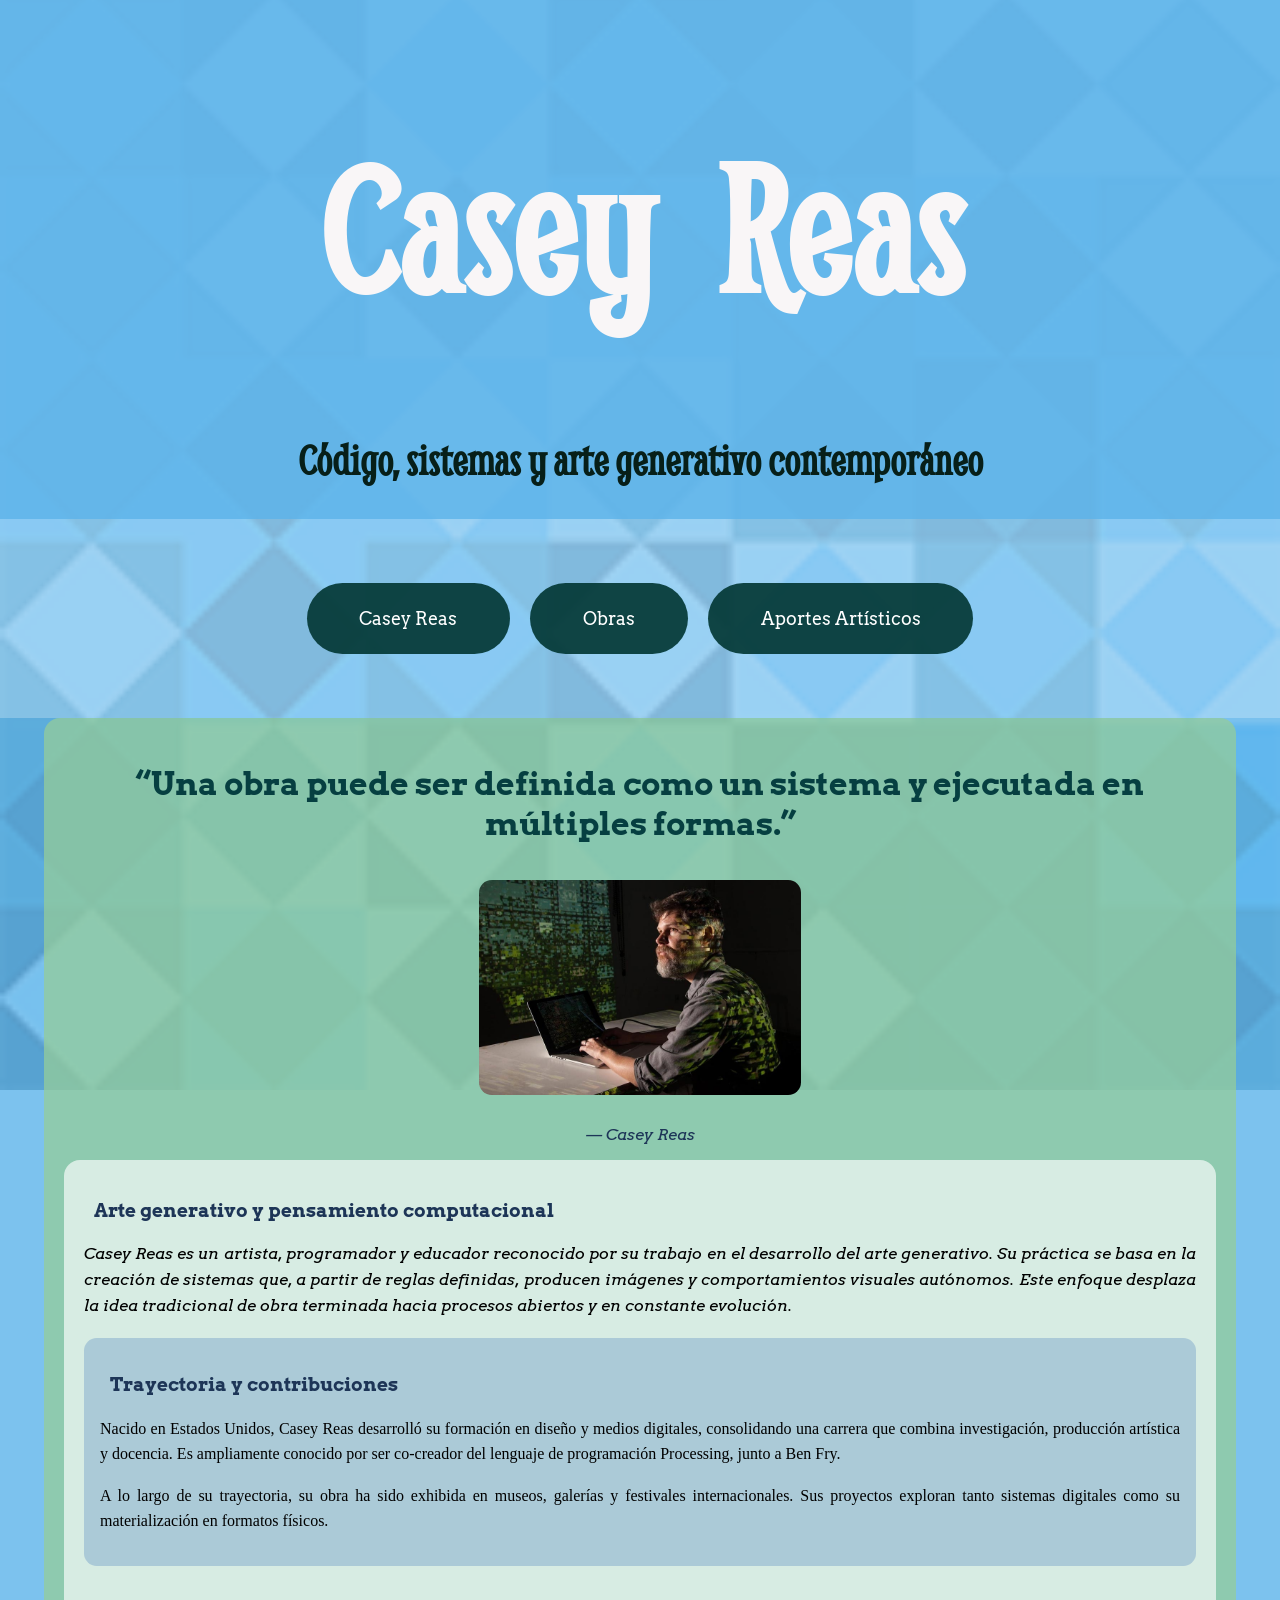
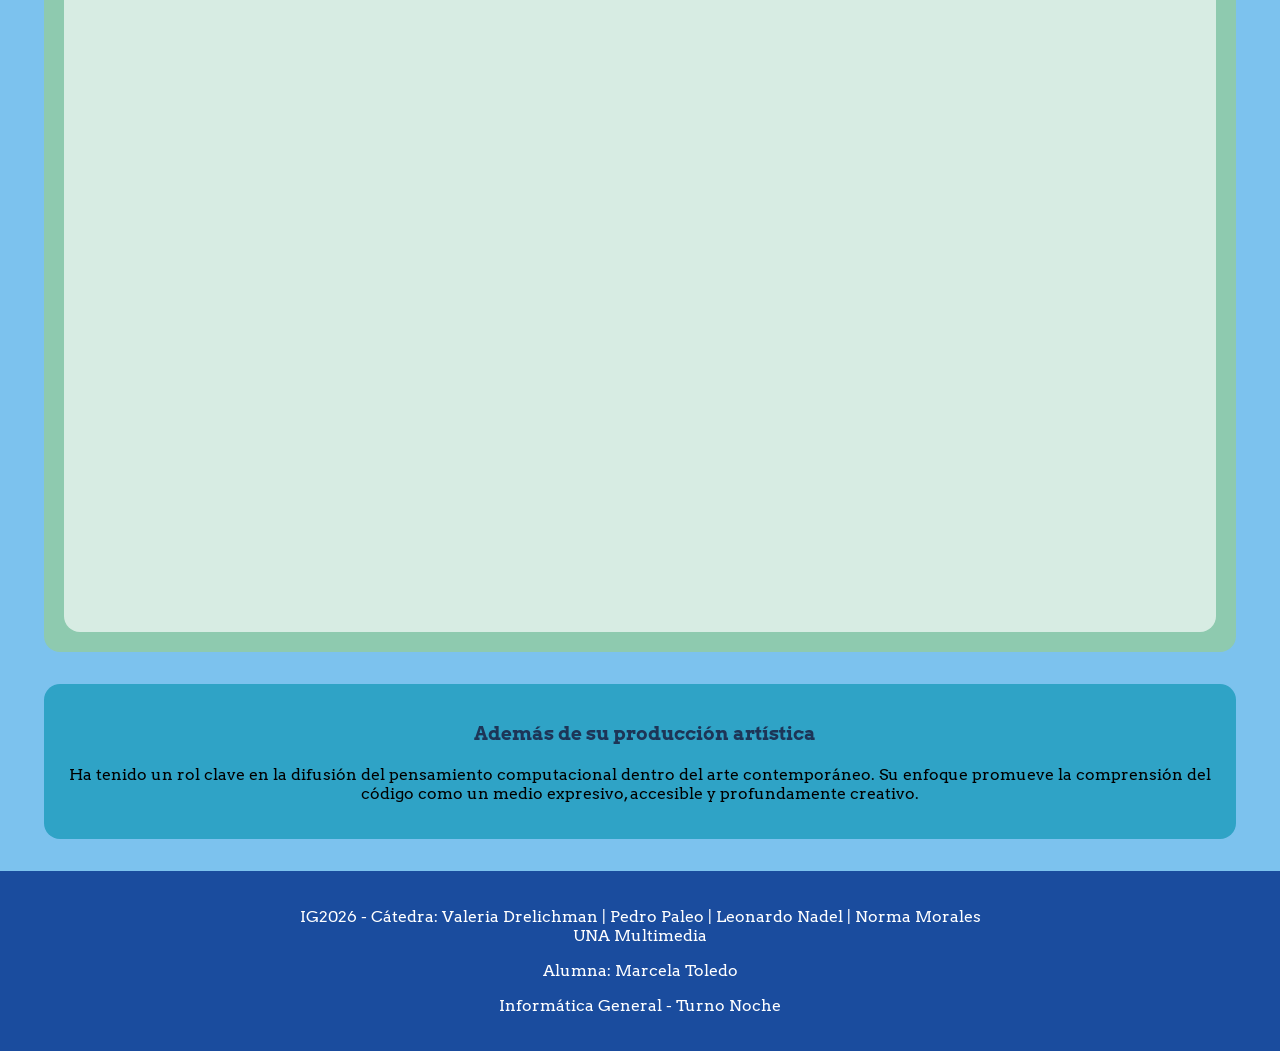
<file: index.html>
<!DOCTYPE html>
<html lang="es">

<head>
    <meta charset="utf-8">
    <meta name="viewport" content="width=device-width, initial-scale=1">
    <title>Casey Reas</title>

    <link rel="preconnect" href="https://fonts.googleapis.com">
    <link rel="preconnect" href="https://fonts.gstatic.com" crossorigin>
    <link href="https://fonts.googleapis.com/css2?family=Arvo:ital,wght@0,400;0,700;1,400;1,700&family=Smythe&display=swap" rel="stylesheet">

    <link rel="stylesheet" href="css/estilos.css">
</head>

<body>

    <div id="contenedor">

        <header class="cabecera">
            <h1 id="uva">Casey Reas</h1>
            <h2 class="subtitulo">Código, sistemas y arte generativo contemporáneo</h2>
        </header>

        <nav class="menu">
            <ul>
                <li><a href="index.html">Casey Reas</a></li>
                <li><a href="obras.html">Obras</a></li>
                <li><a href="aportesartisticos.html">Aportes Artísticos</a></li>
            </ul>
        </nav>

        <main class="contenido-principal">

            <h2 class="titulo-seccion">
                “Una obra puede ser definida como un sistema y ejecutada en múltiples formas.”
            </h2>

              <div class="galeria">
                    <img src="img/reas-1.jpg" alt="Foto Casey Reas" width="6
                    00">
                </div>

            <p class="firma"><em>— Casey Reas</em></p>

            <section class="bloque-lectura">

                <h3>Arte generativo y pensamiento computacional</h3>

                <p class="parrafo1">
                    Casey Reas es un artista, programador y educador reconocido por su trabajo en el desarrollo del arte generativo.
                    Su práctica se basa en la creación de sistemas que, a partir de reglas definidas, producen imágenes y comportamientos visuales autónomos.
                    Este enfoque desplaza la idea tradicional de obra terminada hacia procesos abiertos y en constante evolución.
                </p>

                <article>
                    <h3>Trayectoria y contribuciones</h3>

                    <p class="parrafo2">
                        Nacido en Estados Unidos, Casey Reas desarrolló su formación en diseño y medios digitales, consolidando una carrera que combina investigación, producción artística y docencia.
                        Es ampliamente conocido por ser co-creador del lenguaje de programación Processing, junto a Ben Fry.
                    </p>

                    <p class="parrafo2">
                        A lo largo de su trayectoria, su obra ha sido exhibida en museos, galerías y festivales internacionales.
                        Sus proyectos exploran tanto sistemas digitales como su materialización en formatos físicos.
                    </p>
                </article>

              <div class="video">
           <iframe 
                    width="600"
                    height="400"
                    src="https://youtu.be/_8DMEHxOLQE"
                    title="Video de YouTube"
                    frameborder="0"
                    allow="acelerometer; autoplay;clipboard-writer; encrypted-media; giroscope; picture-in-picture" allowllscreen>
            </iframe>
      </div>


            </section>

        </main>

        <aside class="lateral">
            <h3>Además de su producción artística</h3>

            <p>
                Ha tenido un rol clave en la difusión del pensamiento computacional dentro del arte contemporáneo.
                Su enfoque promueve la comprensión del código como un medio expresivo, accesible y profundamente creativo.
            </p>
        </aside>

        <footer class="pie-pagina">
            <p>
                IG2026 - Cátedra: Valeria Drelichman | Pedro Paleo | Leonardo Nadel | Norma Morales
                <br>
                UNA Multimedia
            </p>

            <address>Alumna: Marcela Toledo</address>

            <p>Informática General - Turno Noche</p>
        </footer>

    </div>

</body>
</html>
</file>
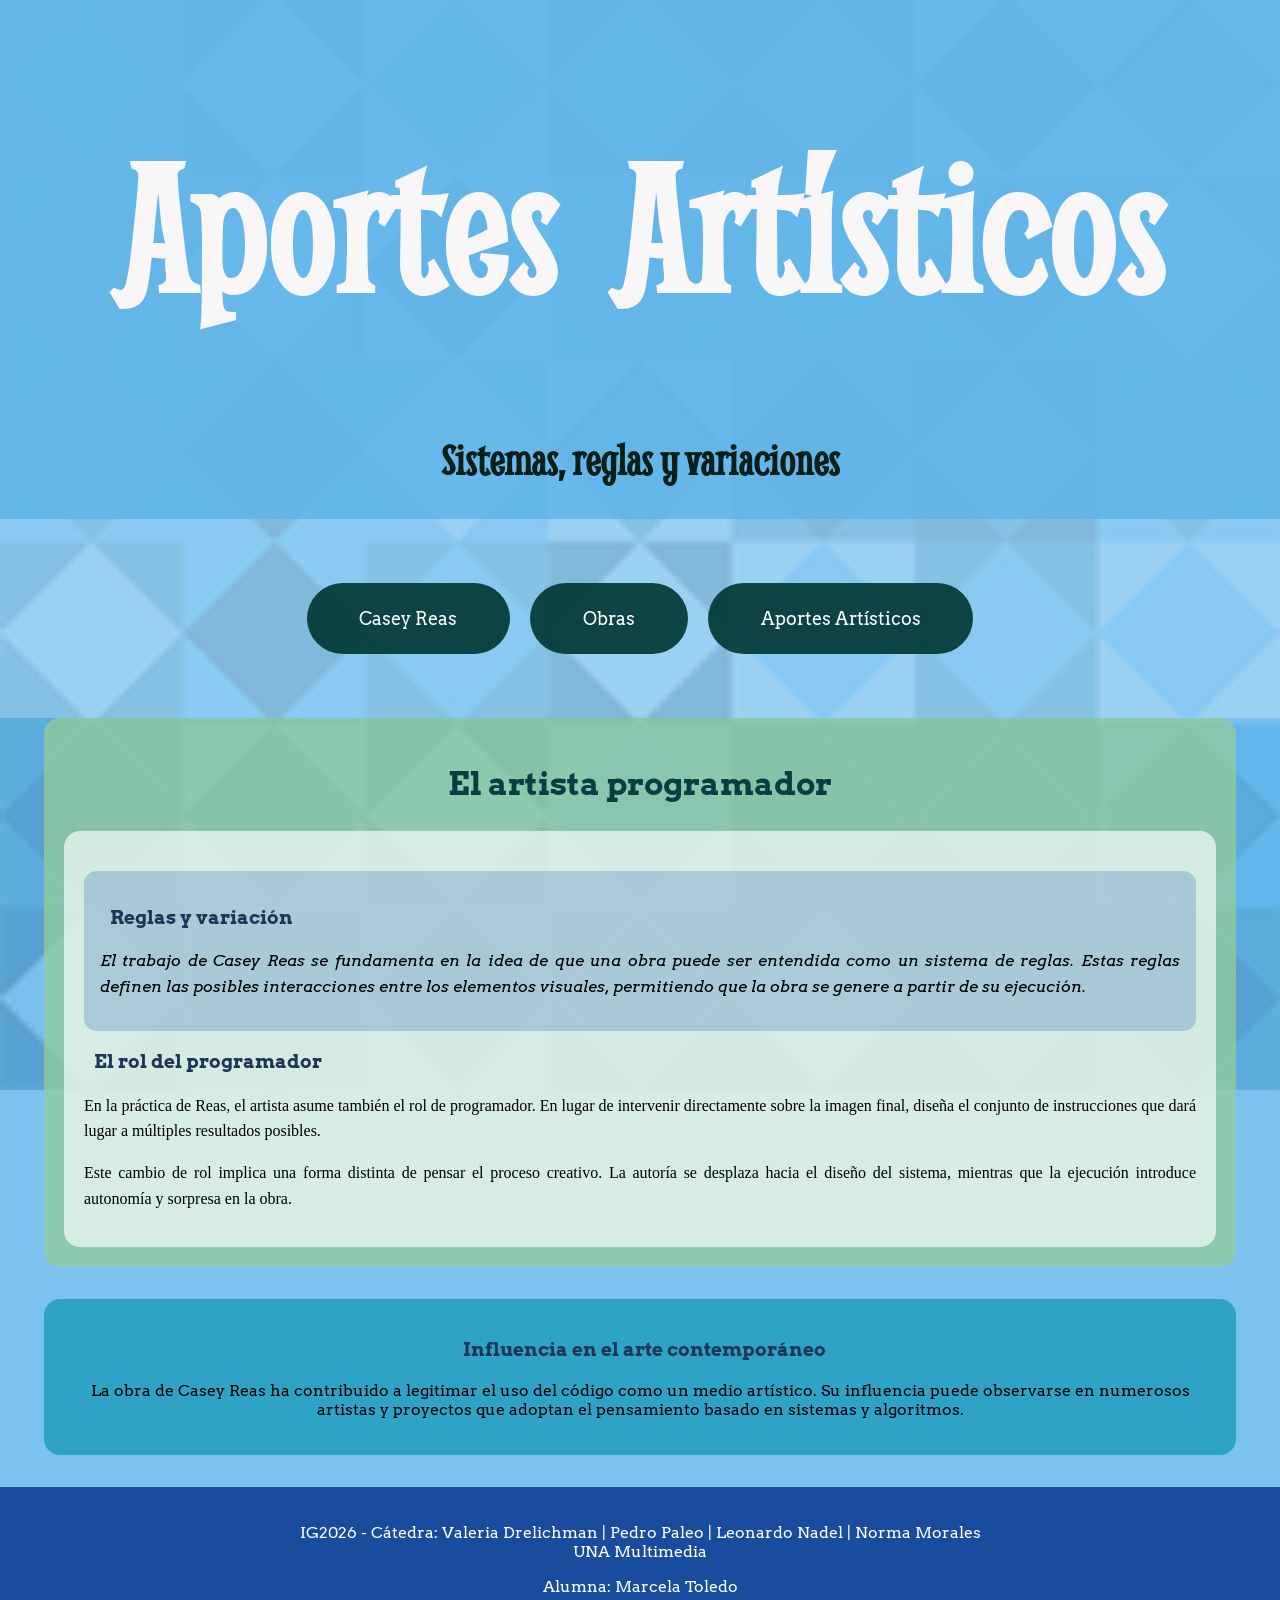
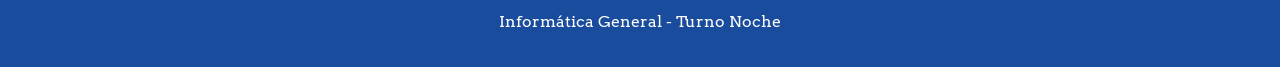
<file: aportesartisticos.html>
<!DOCTYPE html>
<html lang="es">

<head>
    <meta charset="utf-8">
    <meta name="viewport" content="width=device-width, initial-scale=1">
    <title>Aportes Artísticos</title>

    <link rel="preconnect" href="https://fonts.googleapis.com">
    <link rel="preconnect" href="https://fonts.gstatic.com" crossorigin>
    <link href="https://fonts.googleapis.com/css2?family=Arvo:ital,wght@0,400;0,700;1,400;1,700&family=Smythe&display=swap" rel="stylesheet">

    <link rel="stylesheet" href="css/estilos.css">
</head>

<body>

    <div id="contenedor">

        <header class="cabecera">
            <h1 id="uva">Aportes Artísticos</h1>
            <h2 class="subtitulo">Sistemas, reglas y variaciones</h2>
        </header>

        <nav class="menu">
            <ul>
                <li><a href="index.html">Casey Reas</a></li>
                <li><a href="obras.html">Obras</a></li>
                <li><a href="aportesartisticos.html">Aportes Artísticos</a></li>
            </ul>
        </nav>

        <main class="contenido-principal">

            <h2 class="titulo-seccion">El artista programador</h2>

            <section class="bloque-lectura">

                <article>
                    <h3>Reglas y variación</h3>

                    <p class="parrafo1">
                        El trabajo de Casey Reas se fundamenta en la idea de que una obra puede ser entendida como un sistema de reglas.
                        Estas reglas definen las posibles interacciones entre los elementos visuales, permitiendo que la obra se genere a partir de su ejecución.
                    </p>
                </article>

                <h3>El rol del programador</h3>

                <p class="parrafo2">
                    En la práctica de Reas, el artista asume también el rol de programador.
                    En lugar de intervenir directamente sobre la imagen final, diseña el conjunto de instrucciones que dará lugar a múltiples resultados posibles.
                </p>

                <p class="parrafo2">
                    Este cambio de rol implica una forma distinta de pensar el proceso creativo.
                    La autoría se desplaza hacia el diseño del sistema, mientras que la ejecución introduce autonomía y sorpresa en la obra.
                </p>

            </section>

        </main>

        <aside class="lateral">
            <h3>Influencia en el arte contemporáneo</h3>

            <p>
                La obra de Casey Reas ha contribuido a legitimar el uso del código como un medio artístico.
                Su influencia puede observarse en numerosos artistas y proyectos que adoptan el pensamiento basado en sistemas y algoritmos.
            </p>
        </aside>

        <footer class="pie-pagina">
            <p>
                IG2026 - Cátedra: Valeria Drelichman | Pedro Paleo | Leonardo Nadel | Norma Morales
                <br>
                UNA Multimedia
            </p>

            <address>Alumna: Marcela Toledo</address>

            <p>Informática General - Turno Noche</p>
        </footer>

    </div>

</body>
</html>
</file>
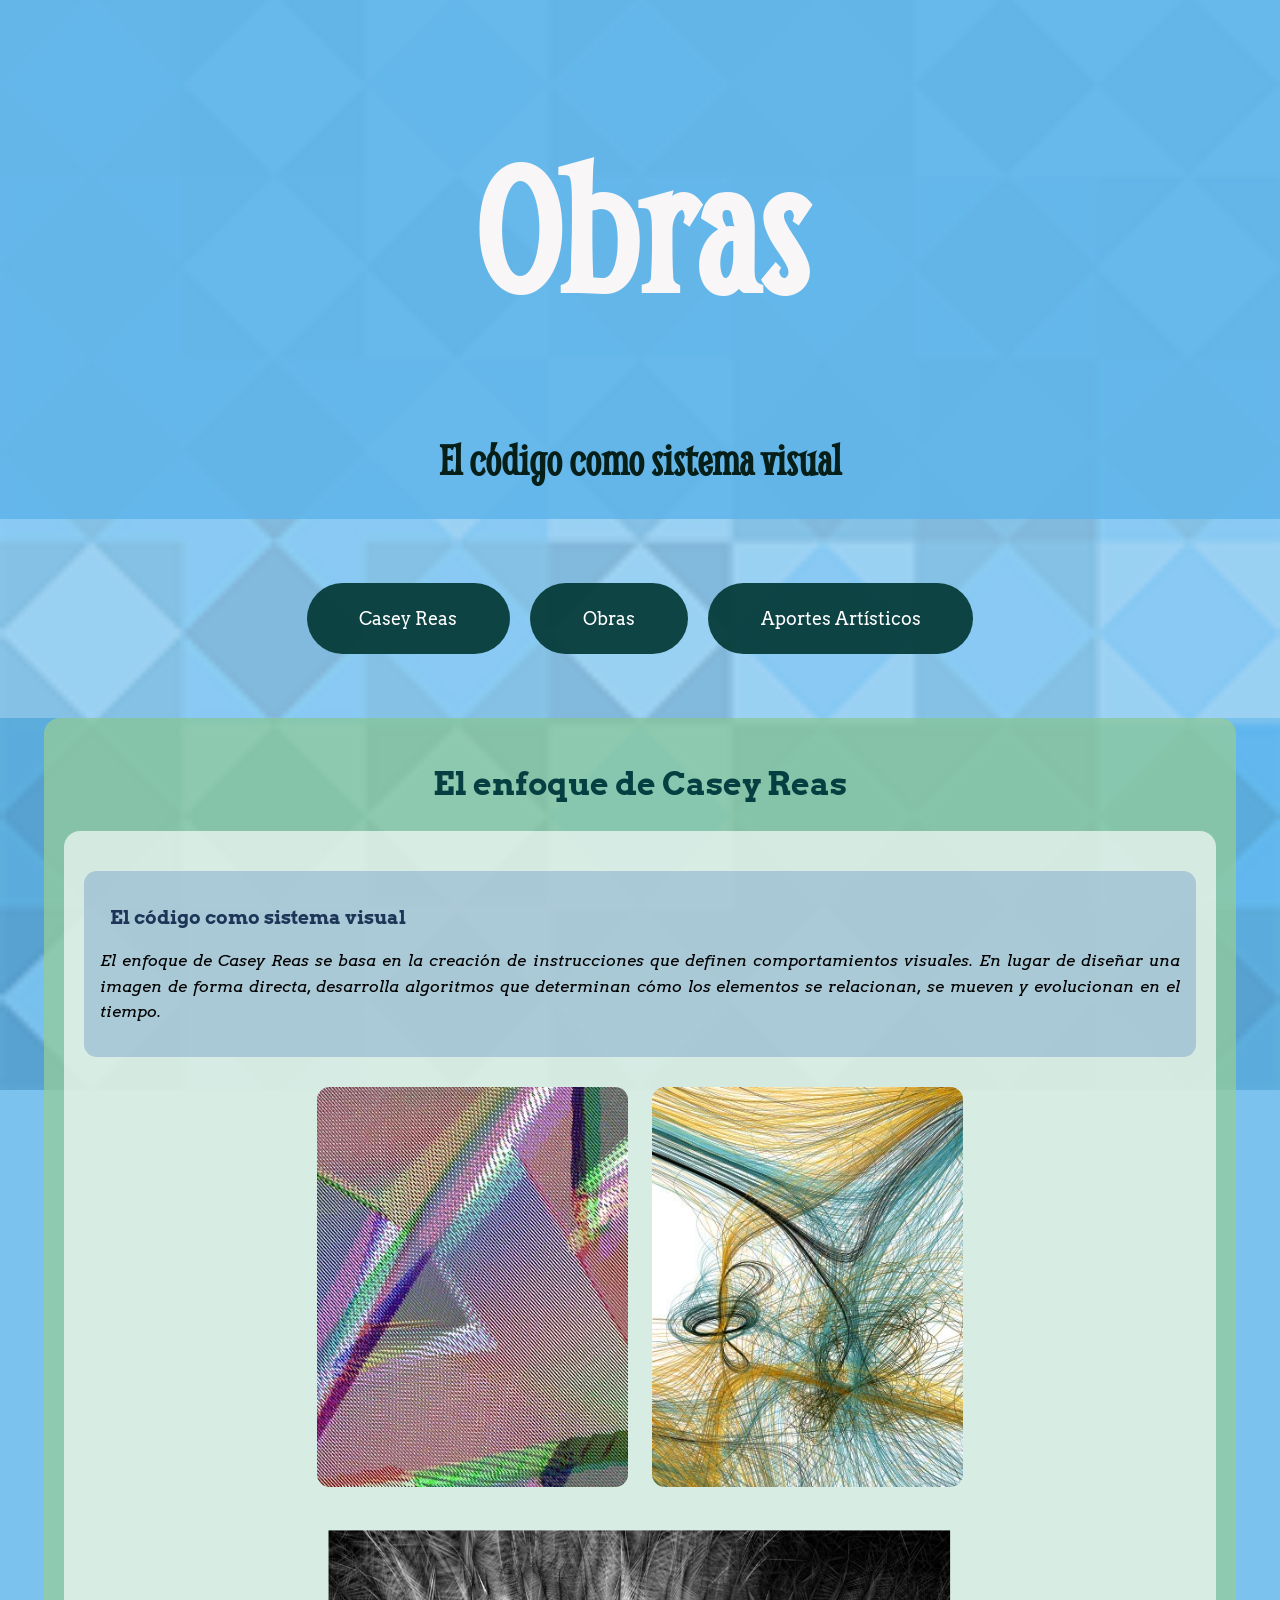
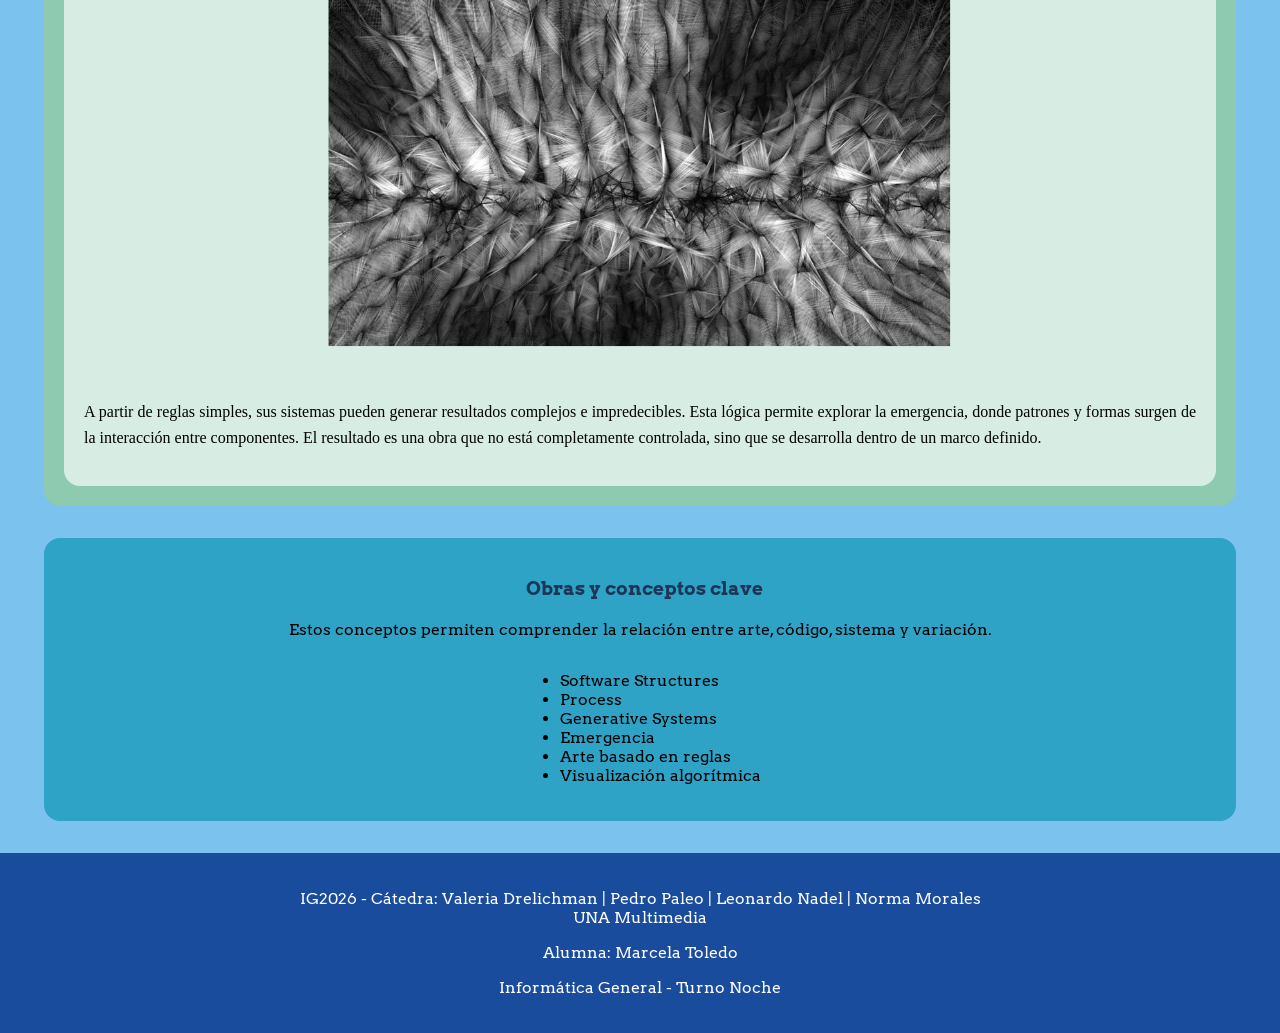
<file: obras.html>
<!DOCTYPE html>
<html lang="es">

<head>
    <meta charset="utf-8">
    <meta name="viewport" content="width=device-width, initial-scale=1">
    <title>Obras</title>

    <link rel="preconnect" href="https://fonts.googleapis.com">
    <link rel="preconnect" href="https://fonts.gstatic.com" crossorigin>
    <link href="https://fonts.googleapis.com/css2?family=Arvo:ital,wght@0,400;0,700;1,400;1,700&family=Smythe&display=swap" rel="stylesheet">

    <link rel="stylesheet" href="css/estilos.css">
</head>

<body>

    <div id="contenedor">

        <header class="cabecera">
            <h1 id="uva">Obras</h1>
            <h2 class="subtitulo">El código como sistema visual</h2>
        </header>

        <nav class="menu">
            <ul>
                <li><a href="index.html">Casey Reas</a></li>
                <li><a href="obras.html">Obras</a></li>
                <li><a href="aportesartisticos.html">Aportes Artísticos</a></li>
            </ul>
        </nav>

        <main class="contenido-principal">

            <h2 class="titulo-seccion">El enfoque de Casey Reas</h2>

            <section class="bloque-lectura">

                <article>
                    <h3>El código como sistema visual</h3>

                    <p class="parrafo1">
                        El enfoque de Casey Reas se basa en la creación de instrucciones que definen comportamientos visuales.
                        En lugar de diseñar una imagen de forma directa, desarrolla algoritmos que determinan cómo los elementos se relacionan,
                        se mueven y evolucionan en el tiempo.
                    </p>
                </article>

                <div class="galeria">
                    <img src="img/reas-3.jpg" alt="Obra generativa abstracta">
                    <img src="img/reas-4.jpg" alt="Arte generativo con líneas">
                    <img class="dos" src="img/reas-2.jpg" width="600" obra generativa en blanco y negro">

                </div>

                <p class="parrafo2">
                    A partir de reglas simples, sus sistemas pueden generar resultados complejos e impredecibles.
                    Esta lógica permite explorar la emergencia, donde patrones y formas surgen de la interacción entre componentes.
                    El resultado es una obra que no está completamente controlada, sino que se desarrolla dentro de un marco definido.
                </p>

            </section>

        </main>

        <aside class="lateral">
            <h3>Obras y conceptos clave</h3>

            <p>
                Estos conceptos permiten comprender la relación entre arte, código, sistema y variación.
            </p>

            <ul>
                <li>Software Structures</li>
                <li>Process</li>
                <li>Generative Systems</li>
                <li>Emergencia</li>
                <li>Arte basado en reglas</li>
                <li>Visualización algorítmica</li>
            </ul>
        </aside>

        <footer class="pie-pagina">
            <p>
                IG2026 - Cátedra: Valeria Drelichman | Pedro Paleo | Leonardo Nadel | Norma Morales
                <br>
                UNA Multimedia
            </p>

            <address>Alumna: Marcela Toledo</address>

            <p>Informática General - Turno Noche</p>
        </footer>

    </div>

</body>
</html>
</file>
<file: css/estilos.css>
body {

      margin: 0;

    font-family: "Arvo", serif;

    background-image: url("../img/fondo.png");

    background-size: cover;

    background-position: center;

    background-repeat: no-repeat;

    background-attachment: fixed;
}


/* CONTENEDOR */

#contenedor {

    width: 100%;

    max-width: 80rem;

    margin: 0 auto;

    background-color: rgba(101, 184, 235, 0.85);
}


/* CABECERA */

.cabecera {

    width: 100%;

    text-align: center;

    padding: 1.25rem 0;

    background-color: rgba(101, 184, 235, 0.85);

    
}


/* TITULO PRINCIPAL */

#uva {

    font-family: "Smythe", serif;

    font-size: 12rem;

    color: #f9f6f7;

    text-align: center;

    margin: 0.5em 0;
    
    word-spacing: 2rem; /* Aumenta la separación entre palabras */
}


/* SUBTITULO */

.subtitulo {

    font-family: "Smythe", serif;

    color: #071f19;

    font-size: 2.8rem;

    margin: 0.3em;
}


/* MENU */

.menu {

    padding: 1.5rem 0;

    background-color: rgba(255,255,255,0.25);
}

.menu ul {

    list-style-type: none;

    padding: 0;

    margin: 2.5rem 0;

    text-align: center;
}

.menu ul li {

    display: inline-block;

    margin: 0 0.5rem;
}

.menu ul li a {

    display: block;

    background-color: #053a37ed;

    color: white;

    text-decoration: none;

    padding: 1.4em 3em;

    border-radius: 4em;

    font-size: 1.1rem;
}



.menu ul li a:hover {

    background-color: #12eed1;

    color: rgb(12, 12, 12);
}

.menu ul li a:active {

    color: white;
}





/* CONTENIDO */

.contenido-principal {

    width: 90%;

    margin: 0 auto;

    padding: 1.25rem;

    background-color: rgba(149, 205, 154, 0.75);

    border-radius: 1rem;
}


/* TITULO SECCION */

.titulo-seccion {

    text-align: center;

    color: #063f41;

    font-size: 2rem;
}


/* FIRMA */

.firma {

    text-align: center;

    color: #1d3557;
}


/* BLOQUES DE LECTURA */

.bloque-lectura {

    background-color: rgba(255, 255, 255, 0.65);

    padding: 1.25rem;

    border-radius: 1rem;
}


/* SUBTITULOS INTERNOS */

h3 {

    color: #1d3557;

    /*border-left: 0.3rem solid #5b0a2f; no me gusta como quedo*/

    padding-left: 0.6rem;
}


/* PARRAFOS */

.parrafo1 {

    line-height: 1.6;

    text-align: justify;

    font-style: oblique;
}

.parrafo2 {

    line-height: 1.6;

    text-align: justify;

    font-family: Georgia, 'Times New Roman', Times, serif;
}


/* ARTICLE */

article {

    margin-top: 1.25rem;

    padding: 1rem;

    background-color: rgba(41, 101, 180, 0.25);

    border-radius: 0.8rem;
}


/* GALERIA HORIZONTAL */

.galeria {

    text-align: center;

    margin: 1.25rem 0;
}

.galeria img {

    width: 28%;

    margin: 0.6rem;

    border-radius: 0.8rem;

    vertical-align: top;
}


/* VIDEO */

.video{

    position: relative;

    width: 100%;

    padding-bottom: 56.25%;

    height: 0;

    overflow: hidden;

    margin-top: 1.25rem;
}


/* ASIDE */

.lateral {

    width: 90%;

    margin: 2rem auto;

    padding: 1.25rem;

    text-align: center;

    background-color: rgba(22, 153, 185, 0.75);

    border-radius: 1rem;
}

.lateral ul {

    text-align: left;

    display: inline-block;
}


/* FOOTER */

.pie-pagina {

    background-color: #1a4c9e;

    color: white;

    text-align: center;

    padding: 1.25rem;

    margin-top: 2rem;
}

.pie-pagina address {

    font-style: normal;

    margin-top: 0.6rem;
}

.dos {
    border-radius:2em;
    transform: scale(2);
    padding: 8rem     

}
</file>
